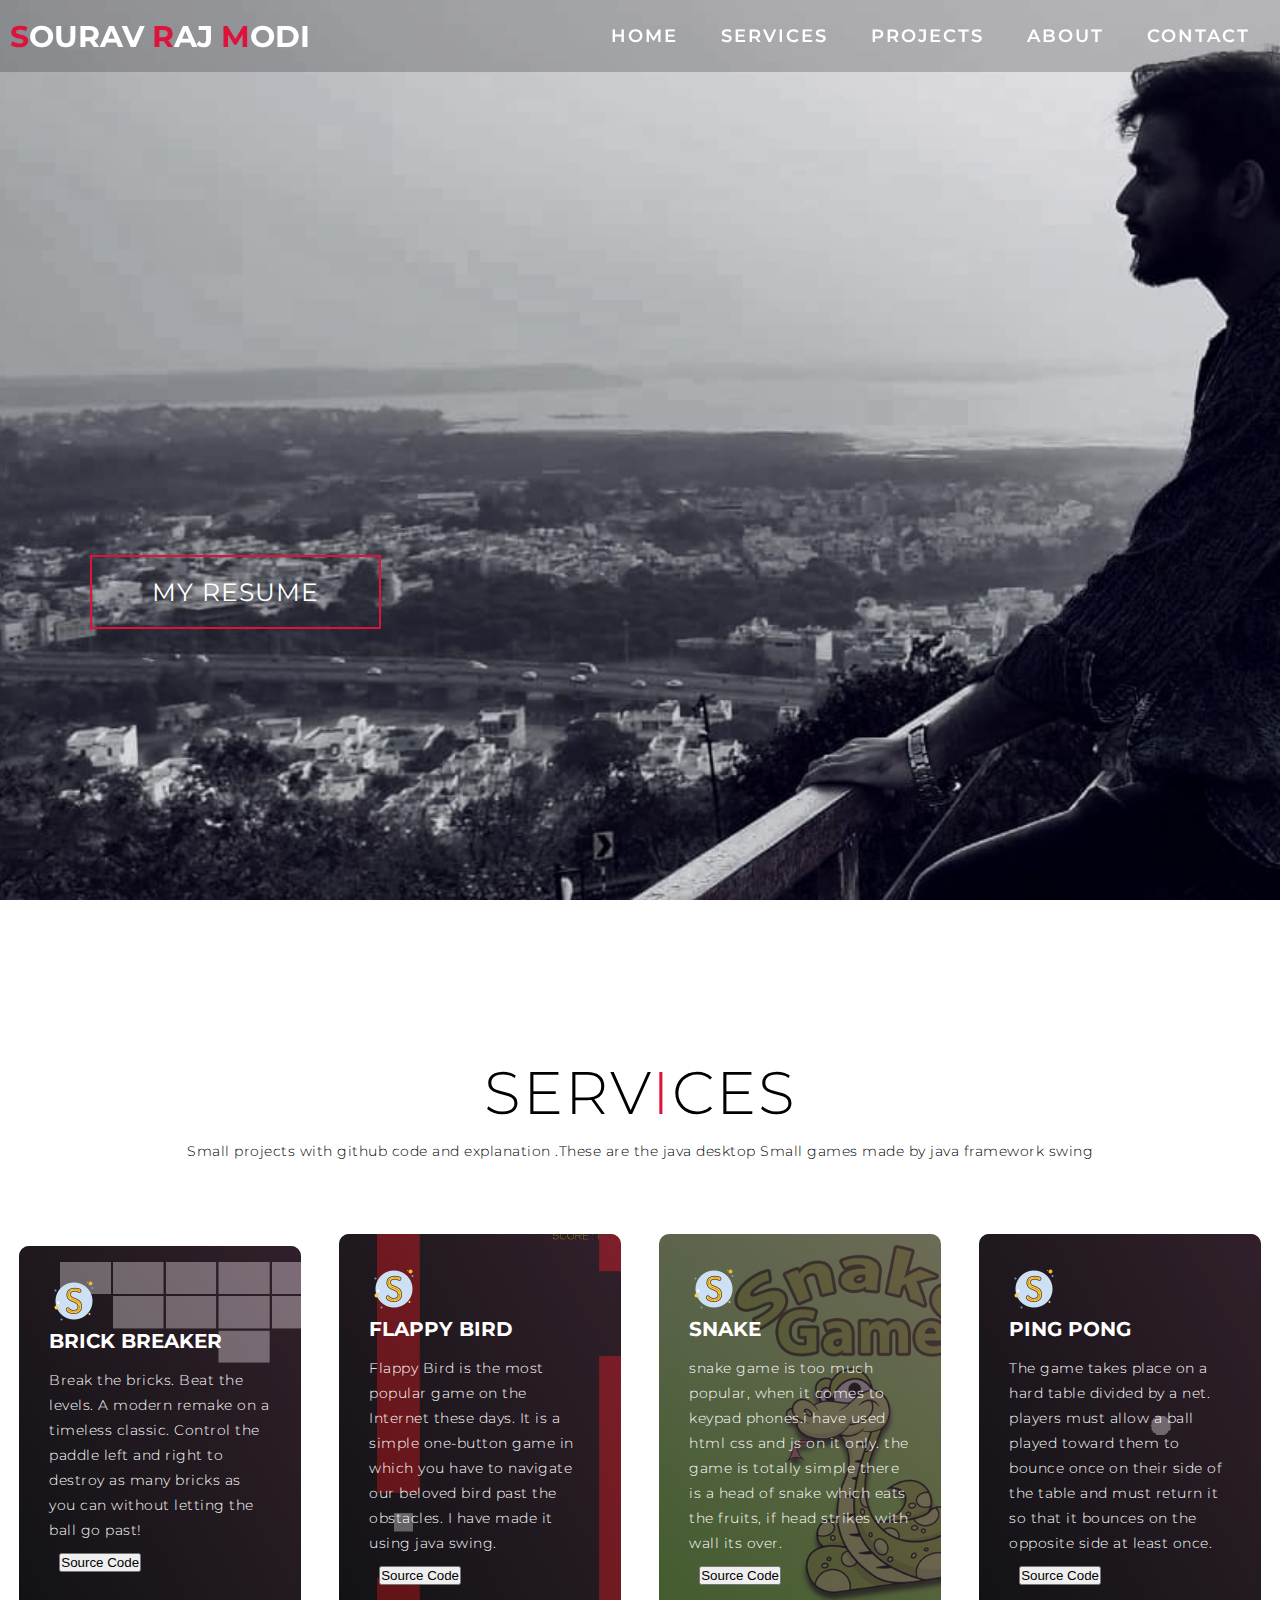
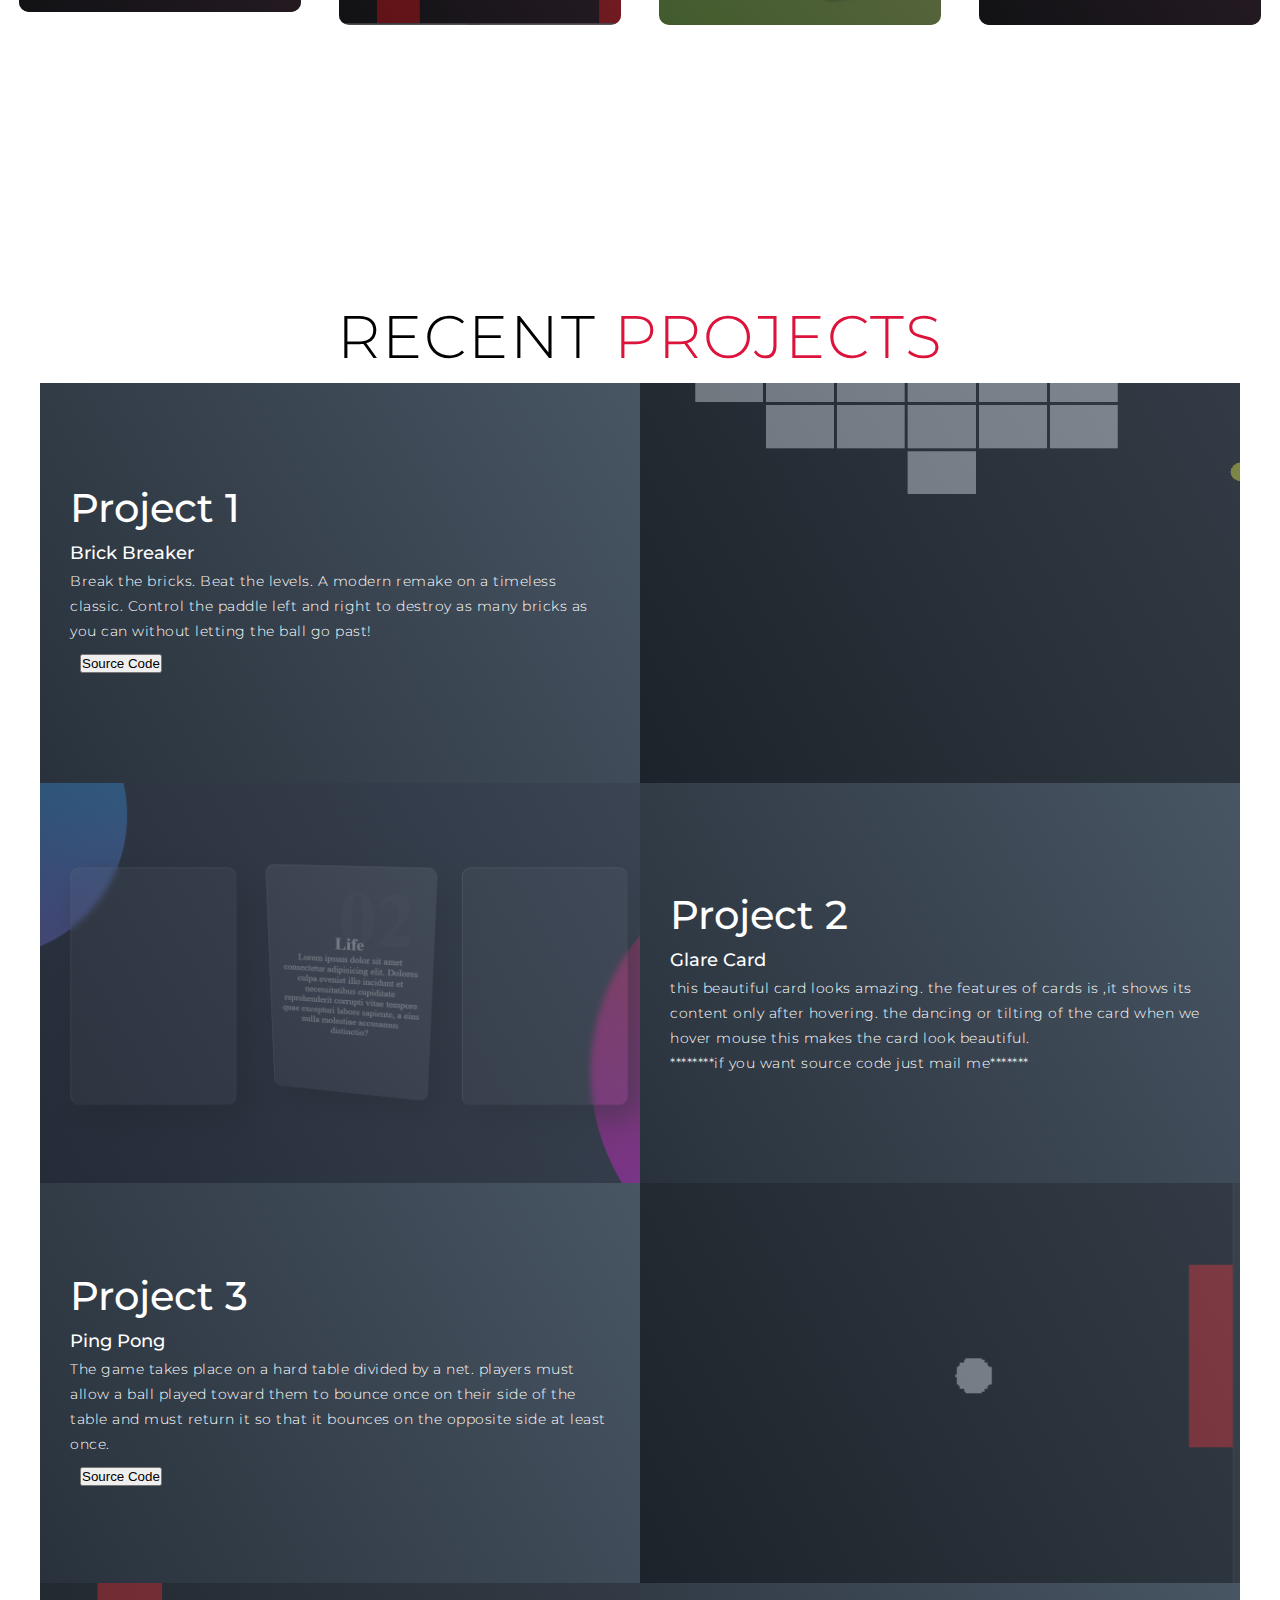
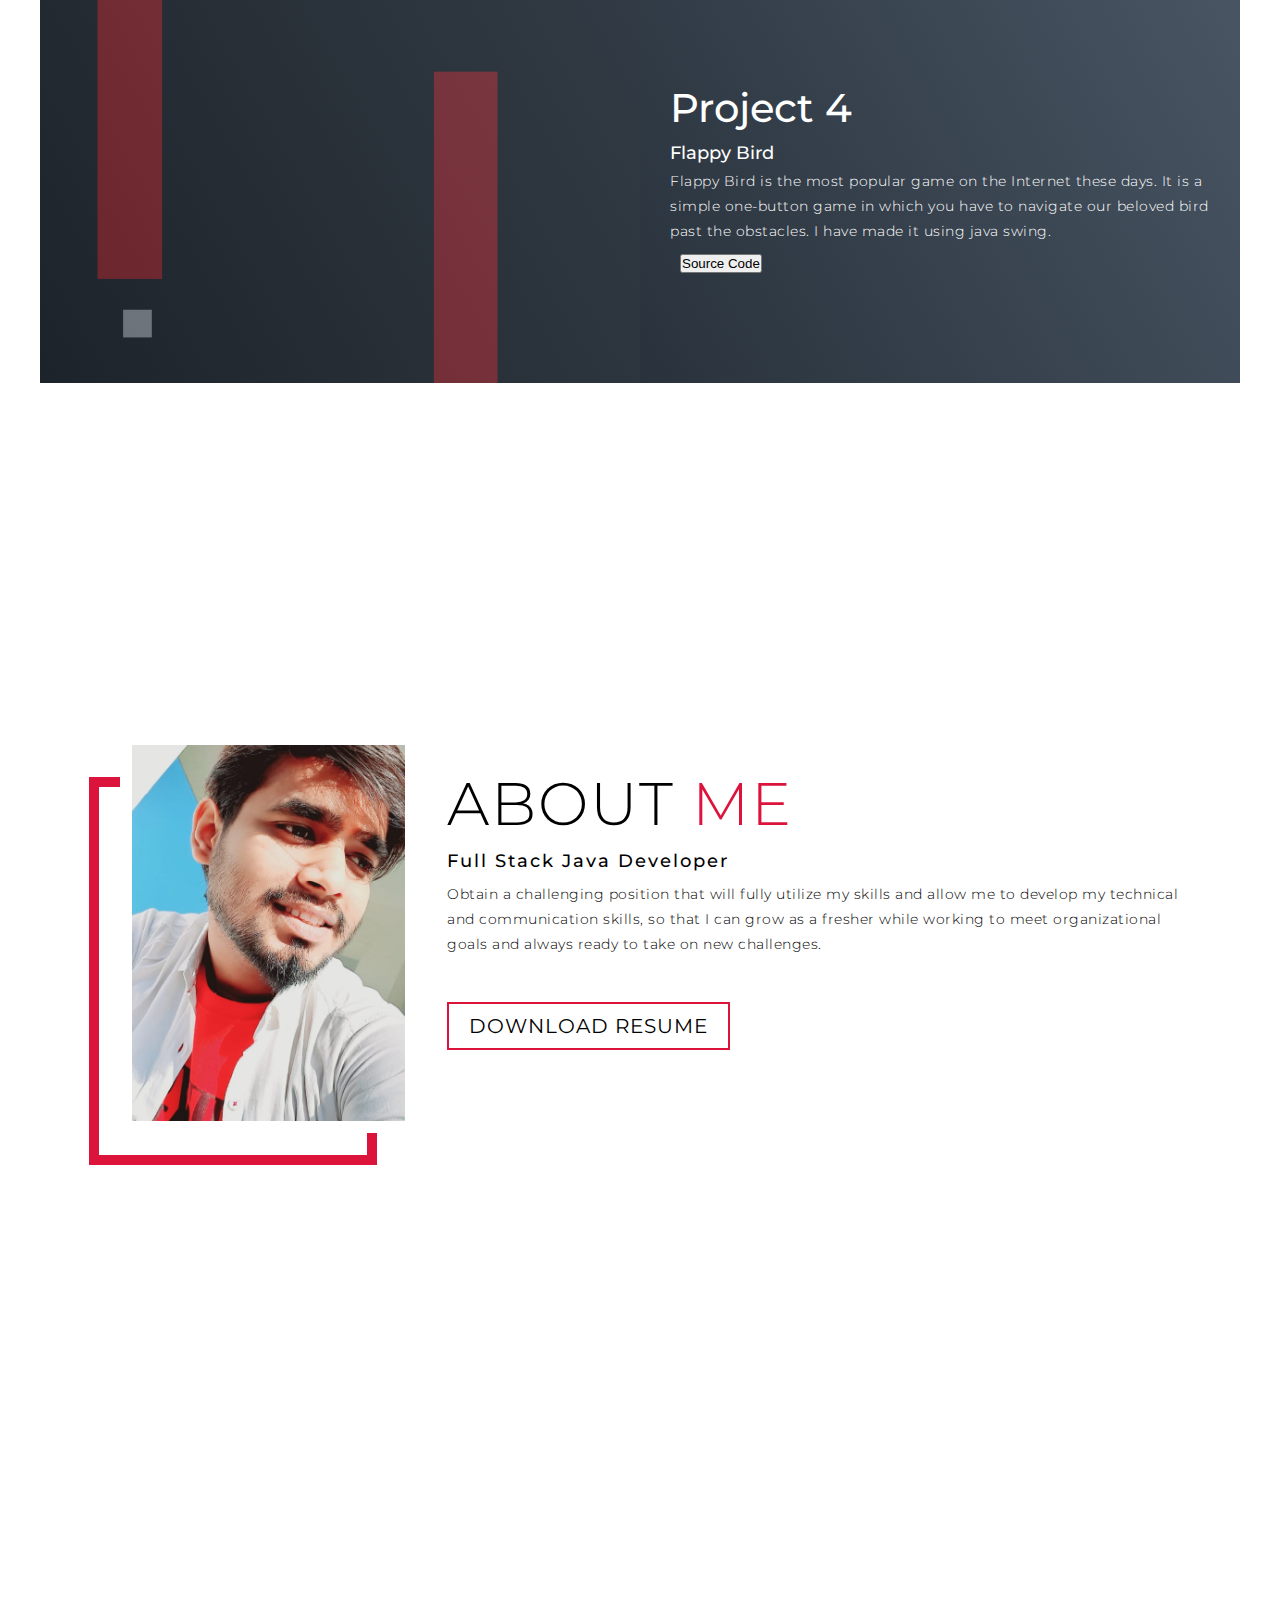
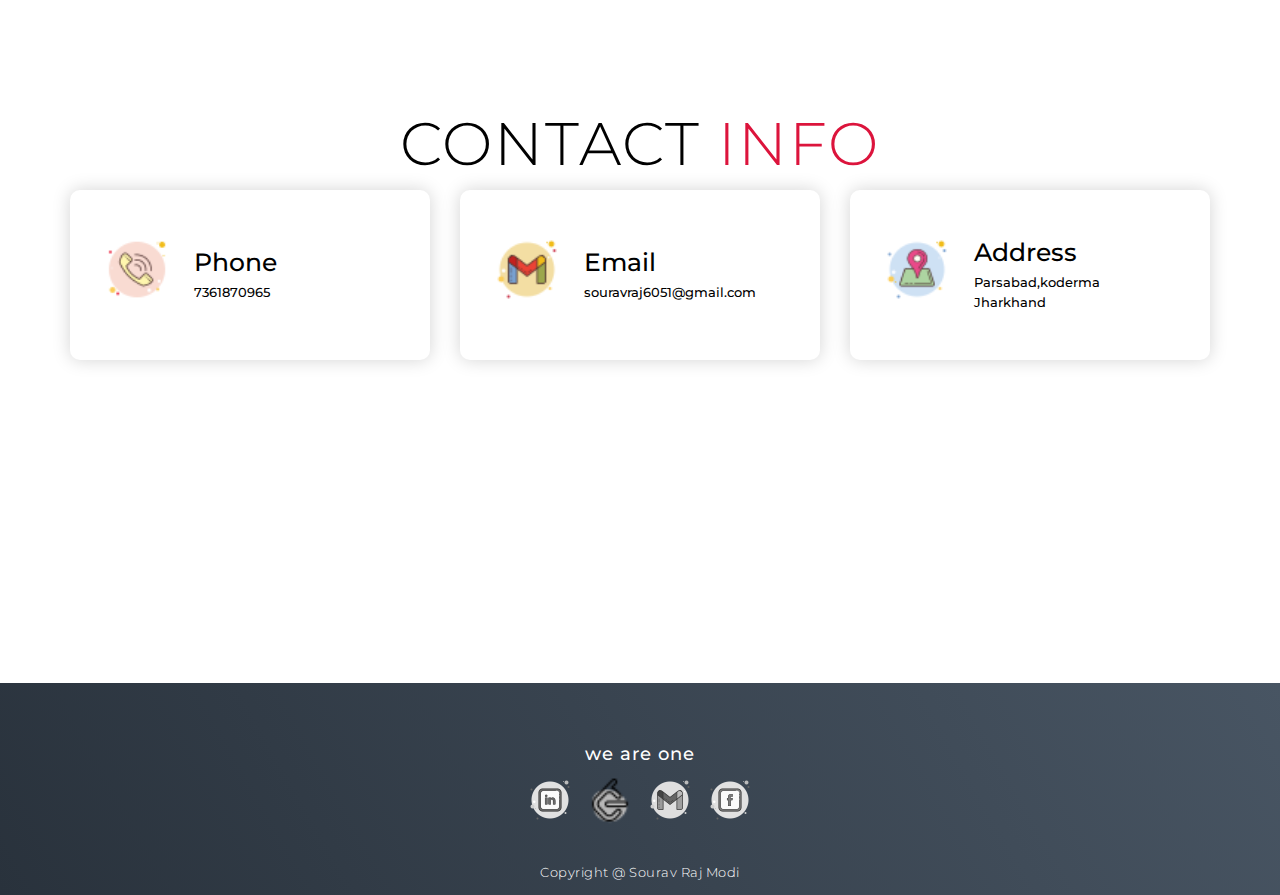
<file: index.html>
<!DOCTYPE html>
<html lang="en">
<head>
    <meta charset="UTF-8">
    <meta http-equiv="X-UA-Compatible" content="IE=edge">
    <meta name="viewport" content="width=device-width, initial-scale=1.0">
    <link rel="stylesheet" href="style.css">
    <title>we are one</title>
</head>
<body>
    <!-- header -->
    <section id="header">
        <div class="header container">
            <div class="nav-bar">
                <div class="brand">
                    <a href="#hero"><h1><span>S</span>ourav <span>R</span>aj <span>M</span>odi</h1></a>
                </div>
                <div class="nav-list">
                    <div class="hamburger"><div class="bar"></div></div>
                    <ul>
                        <li><a href="#hero" data-after="Home">Home</a></li>
                        <li><a href="#services"data-after="Services">Services</a></li>
                        <li><a href="#projects"data-after="Projects">Projects</a></li>
                        <li><a href="#about"data-after="About">About</a></li>
                        <li><a href="#contact"data-after="Contact">Contact</a></li>
                    </ul>
                </div>
            </div>
        </div>
    </section>

    <!-- end header -->

    <!-- hero section -->
    <section id="hero">
        <div class="hero container">
          <div>
            <h1>Hello, <span></span></h1>
            <h1>My name is <span></span></h1>
            <h1>sourav <span></span></h1>
            <!-- <h2>Full Stack Java Developer</h2> -->
            <a href="https://drive.google.com/file/d/1ORgT8nDG00nJb1Q54QKJz0F74yyPsSp0/view?usp=sharing" type="button" class="cta">My Resume</a>
          </div>
        </div>
    </section>
    <!-- end hero section -->

    <!-- Service section -->
    <section id="services">
        <div class="service container">
           <div class="service-top">
               <h1 class="section-title">Serv<span>i</span>ces</h1>
               <p>Small projects with github code and explanation .These are the java desktop Small games made by java framework swing </p>
           </div>
           <div class="service-bottom">
                <div  class="service-item"  style="background-image:url('img/Brick_Breaker.png');">
                <div class="icon"><img src="img/icon1.png"/></div>
                <h2>Brick Breaker</h2>
                <p>Break the bricks. Beat the levels.
                    A modern remake on a timeless classic. Control the paddle left and right to destroy as many bricks as you can without letting the ball go past! </p>
                <a href="https://github.com/sourav1901/brickBracker"><button style="margin:10px; ">Source Code</button></a>
               </div>
               <div class="service-item" style="background-image:url('img/Flappy_Bird.png');">
                <div class="icon"><img src="img/icon1.png"/></div>
                <h2>Flappy Bird</h2>
                <p>Flappy Bird is the most popular game on the Internet these days. It is a simple one-button game in which you have to navigate our beloved bird past the obstacles. I have made it using java swing.</p>
                <a href="https://github.com/sourav1901/Flappy-Bird"><button style="margin:10px; ">Source Code</button></a>
               </div>
               <div class="service-item"style="background-image:url('img/snakeg.jpg');">
                <div class="icon"><img src="img/icon1.png"/></div>
                <h2>Snake</h2>
                <p>snake game is too much popular, when it comes to keypad phones.i have used html css and js on it only. the game is totally simple there is a head of snake which eats the fruits, if head strikes with wall its over.</p>
                <a href="https://github.com/sourav1901/snake"><button style="margin:10px; ">Source Code</button></a>
               </div>
               <div class="service-item" style="background-image:url('img/Ping_Pong.png');">
                <div class="icon"><img src="img/icon1.png"/></div>
                <h2>Ping Pong</h2>
                <p>The game takes place on a hard table divided by a net. players must allow a ball played toward them to bounce once on their side of the table and must return it so that it bounces on the opposite side at least once.</p>
                <a href="https://github.com/sourav1901/Ping-Pong-Game"><button style="margin:10px; ">Source Code</button></a>
               </div>
           </div>
        </div>
    </section>
    <!-- end Service section -->
    

    <!-- project section -->
    <section id="projects">
        <div class="projects container">
            <div class="projects-header">
                <h1 class="section-title">Recent <span>Projects</span></h1>
            </div>
            <div class="all-projects">
               
                <div class="project-item">
                    <div class="project-info">
                        <h1>Project 1</h1>
                        <h2>Brick Breaker</h2>
                        <p>Break the bricks. Beat the levels.
                            A modern remake on a timeless classic. Control the paddle left and right to destroy as many bricks as you can without letting the ball go past! </p>
                            <a href="https://github.com/sourav1901/brickBracker"><button style="margin:10px; ">Source Code</button></a>
                        </div>
                    <div class="project-img">
                        <img src="./img/Brick_Breaker.png" alt="img">
                    </div>
                </div>
                <div class="project-item">
                    <div class="project-info">
                        <h1>Project 2</h1>
                        <h2>Glare Card</h2>
                        <p>this beautiful card looks amazing. the features of cards is ,it shows its content only after hovering. the dancing or tilting of the card when we hover mouse this makes the card look beautiful.
                            <br>  ********if you want source code just mail me*******</p>
                    </div>
                    <div class="project-img">
                        <img src="./img/glareCard.png" alt="img">
                    </div>
                </div>
                <div class="project-item">
                    <div class="project-info">
                        <h1>Project 3</h1>
                        <h2>Ping Pong</h2>
                        <p>The game takes place on a hard table divided by a net. players must allow a ball played toward them to bounce once on their side of the table and must return it so that it bounces on the opposite side at least once.</p>
                        <a href="https://github.com/sourav1901/Ping-Pong-Game"><button style="margin:10px; ">Source Code</button></a>
                    </div>
                    <div class="project-img">
                        <img src="./img/Ping_Pong.png" alt="img">
                    </div>
                </div>
                <div class="project-item">
                    <div class="project-info">
                        <h1>Project 4</h1>
                        <h2>Flappy Bird</h2>
                        <p>Flappy Bird is the most popular game on the Internet these days. It is a simple one-button game in which you have to navigate our beloved bird past the obstacles. I have made it using java swing.</p>
                        <a href="https://github.com/sourav1901/Flappy-Bird"><button style="margin:10px; ">Source Code</button></a>
                    </div>
                    <div class="project-img">
                        <img src="./img/Flappy_Bird.png" alt="img">
                    </div>
                </div>
            </div>
        </div>
    </section>
    <!-- end project section -->

    <!-- About section -->
    <section id="about">
        <div class="about container">
            <div class="col-left">
                <div class="about-img">
                    <img src="./img/sp.jpeg" alt="img">
                </div>
            </div>
            <div class="col-right">
                <h1 class="section-title">About <span>me</span></h1>
                <h2>Full Stack Java Developer</h2>
                <p>Obtain a challenging position
that will fully utilize my skills and
allow me to develop my technical
and communication skills, so that
I can grow as a fresher while
working to meet organizational
goals and always ready to take
on new challenges.</p>
                <a href="https://drive.google.com/file/d/1ORgT8nDG00nJb1Q54QKJz0F74yyPsSp0/view?usp=sharing" class="cta">Download Resume</a>
            </div>
        </div>
    </section>

    <!-- end About section -->
    <!-- contact section -->
    <section id="contact">
        <div class="contact container">
          <div><h1 class="section-title">Contact <span>Info</span></h1></div>
            <div class="contact-items">
            <div class="contact-item">
                <div class="icon"><img src="./img/call.png" ></div>
                <div class="contact-info">
                    <h1>Phone</h1>
                    <h2>7361870965</h2>
                </div>
            </div>
            <div class="contact-item">
                <div class="icon"><img src="./img/mail.png" ></div>
                <div class="contact-info">
                    <h1>Email</h1>
                    <h2>souravraj6051@gmail.com</h2>
                    <h2></h2>
                </div>
            </div>
            <div class="contact-item">
                <div class="icon"><img src="./img/address.png" ></div>
                <div class="contact-info">
                    <h1>Address</h1>
                    <h2>Parsabad,koderma</h2>
                    <h2>Jharkhand</h2>
                </div>
            </div>
          </div>
        </div>
    </section>

    <!-- end contact section -->
    <!--  Footer section -->
    <section id="footer">
        <div class="footer container">
            <h2>we are one</h2>
            <div class="social-icon">
                <div class="social-item">
                    <a href="https://www.linkedin.com/in/sourav-raj-modi-74495b1b0/"><img src="./img/ln.png" ></a>
                </div>
                <div class="social-item">
                    <a href="https://leetcode.com/souravraj6051/"><img src="./img/leetcode.png" ></a>
                </div>
                <div class="social-item">
                    <a href="souravraj6051@gmail.com"><img src="./img/mail.png" ></a>
                </div>
                <div class="social-item">
                    <a href="https://www.facebook.com/profile.php?id=100012314711296"><img src="./img/fb.png" ></a>
                </div>
            </div>
            <p>Copyright @ Sourav Raj Modi</p>
        </div>
    </section>
    <!-- end Footer section -->

    


  <script src="app.js"></script>

</body>
</html>
</file>
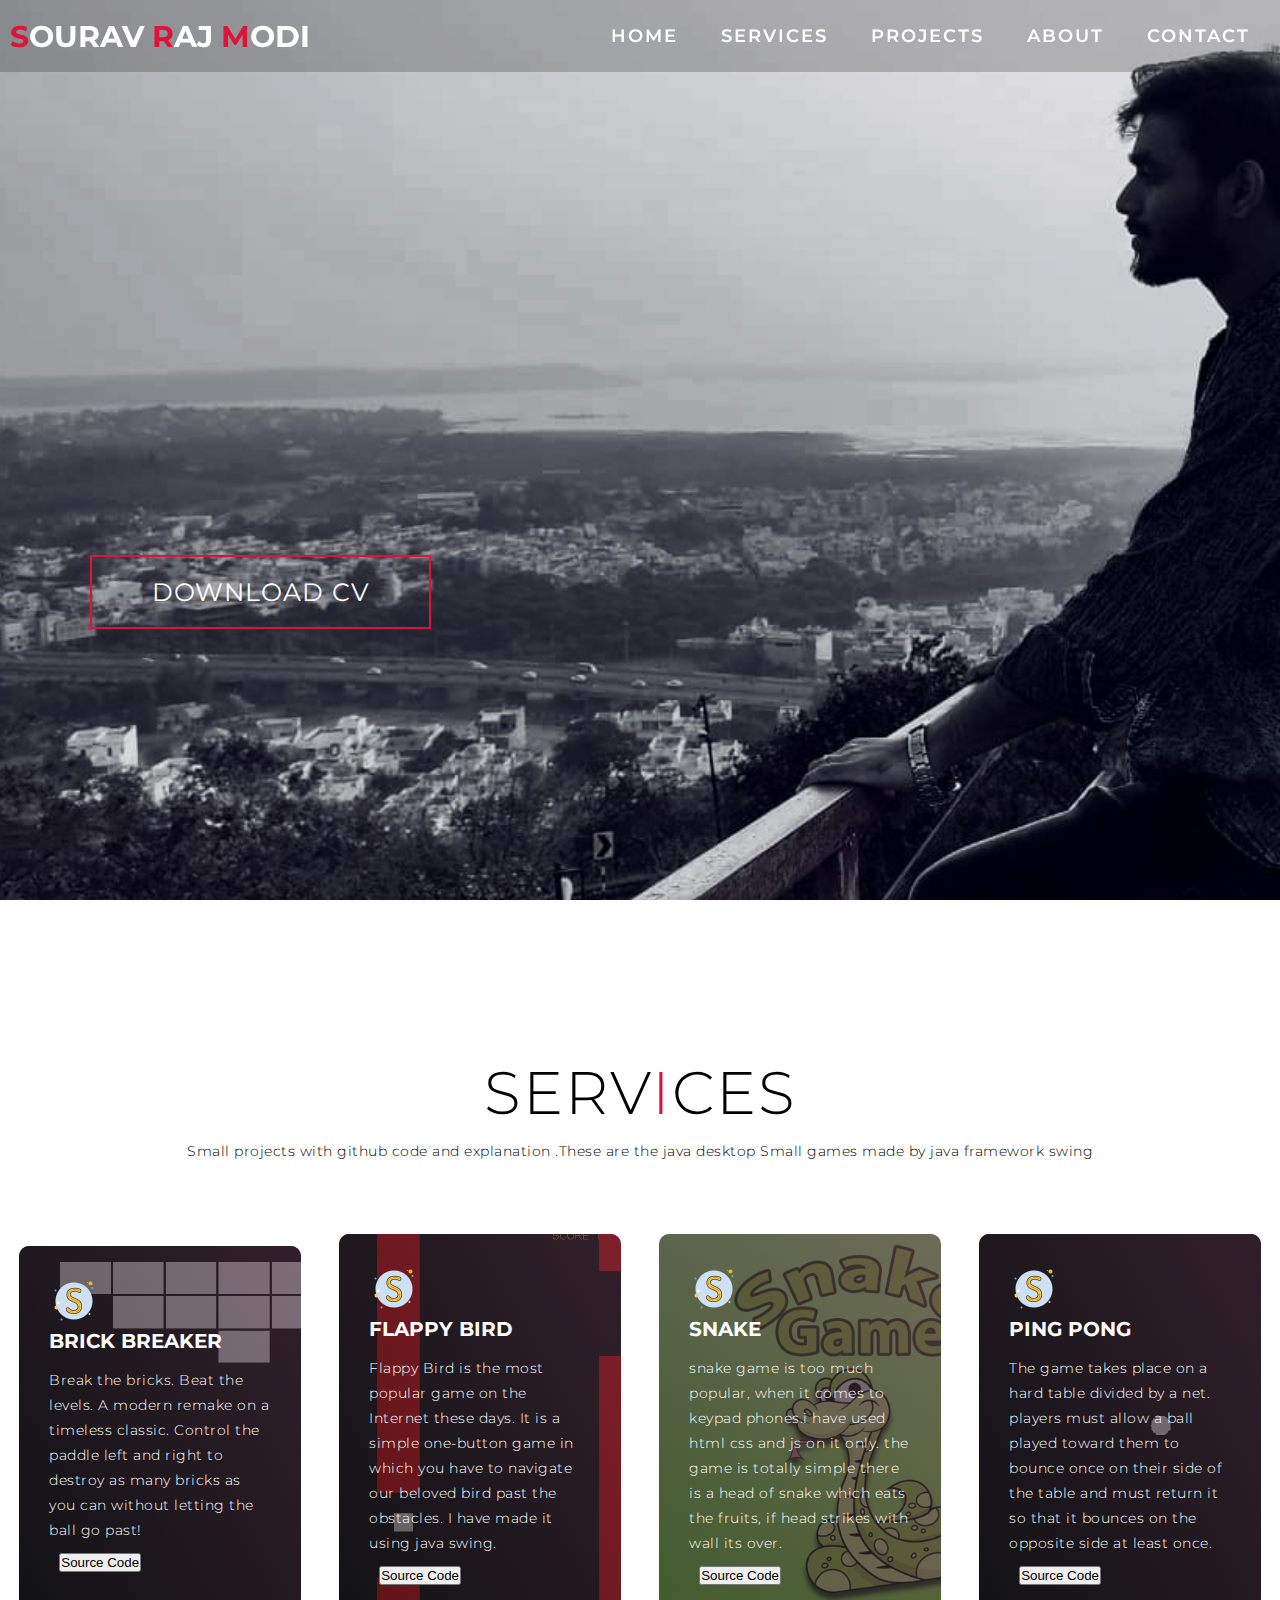
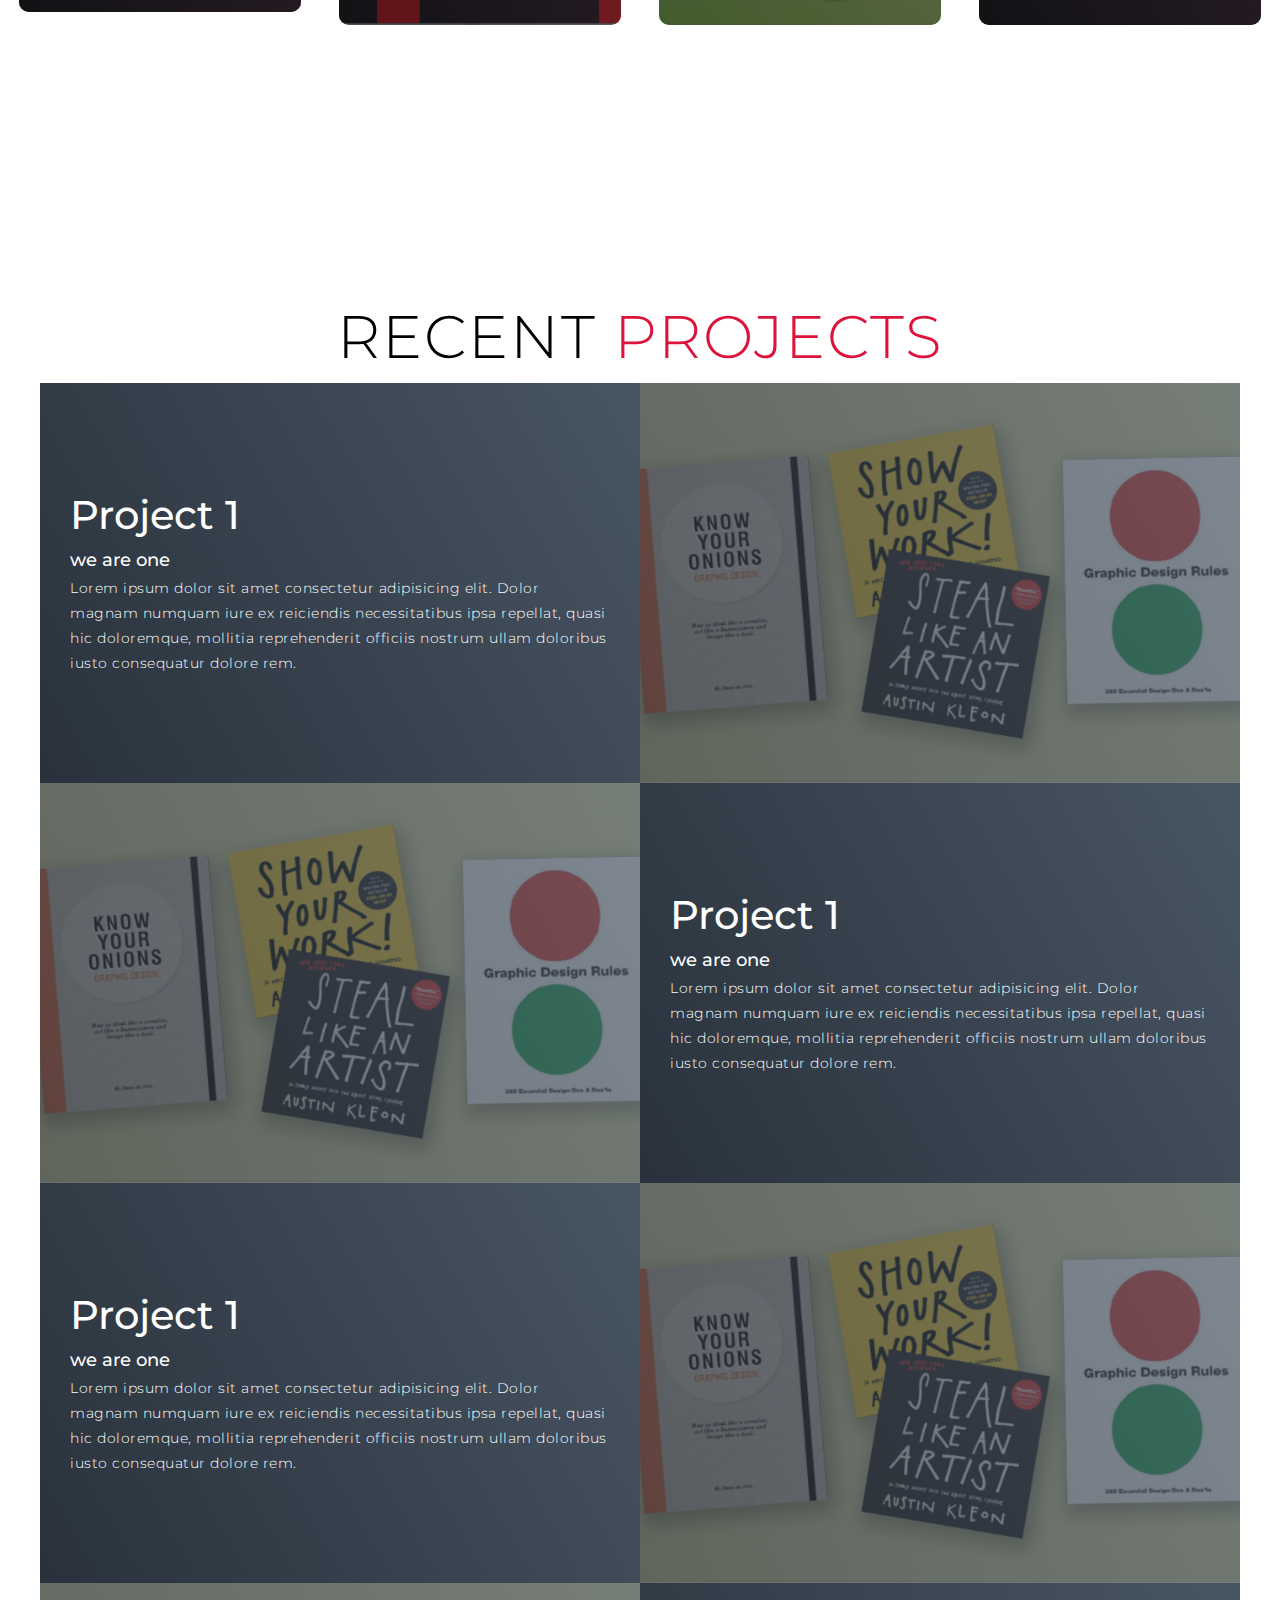
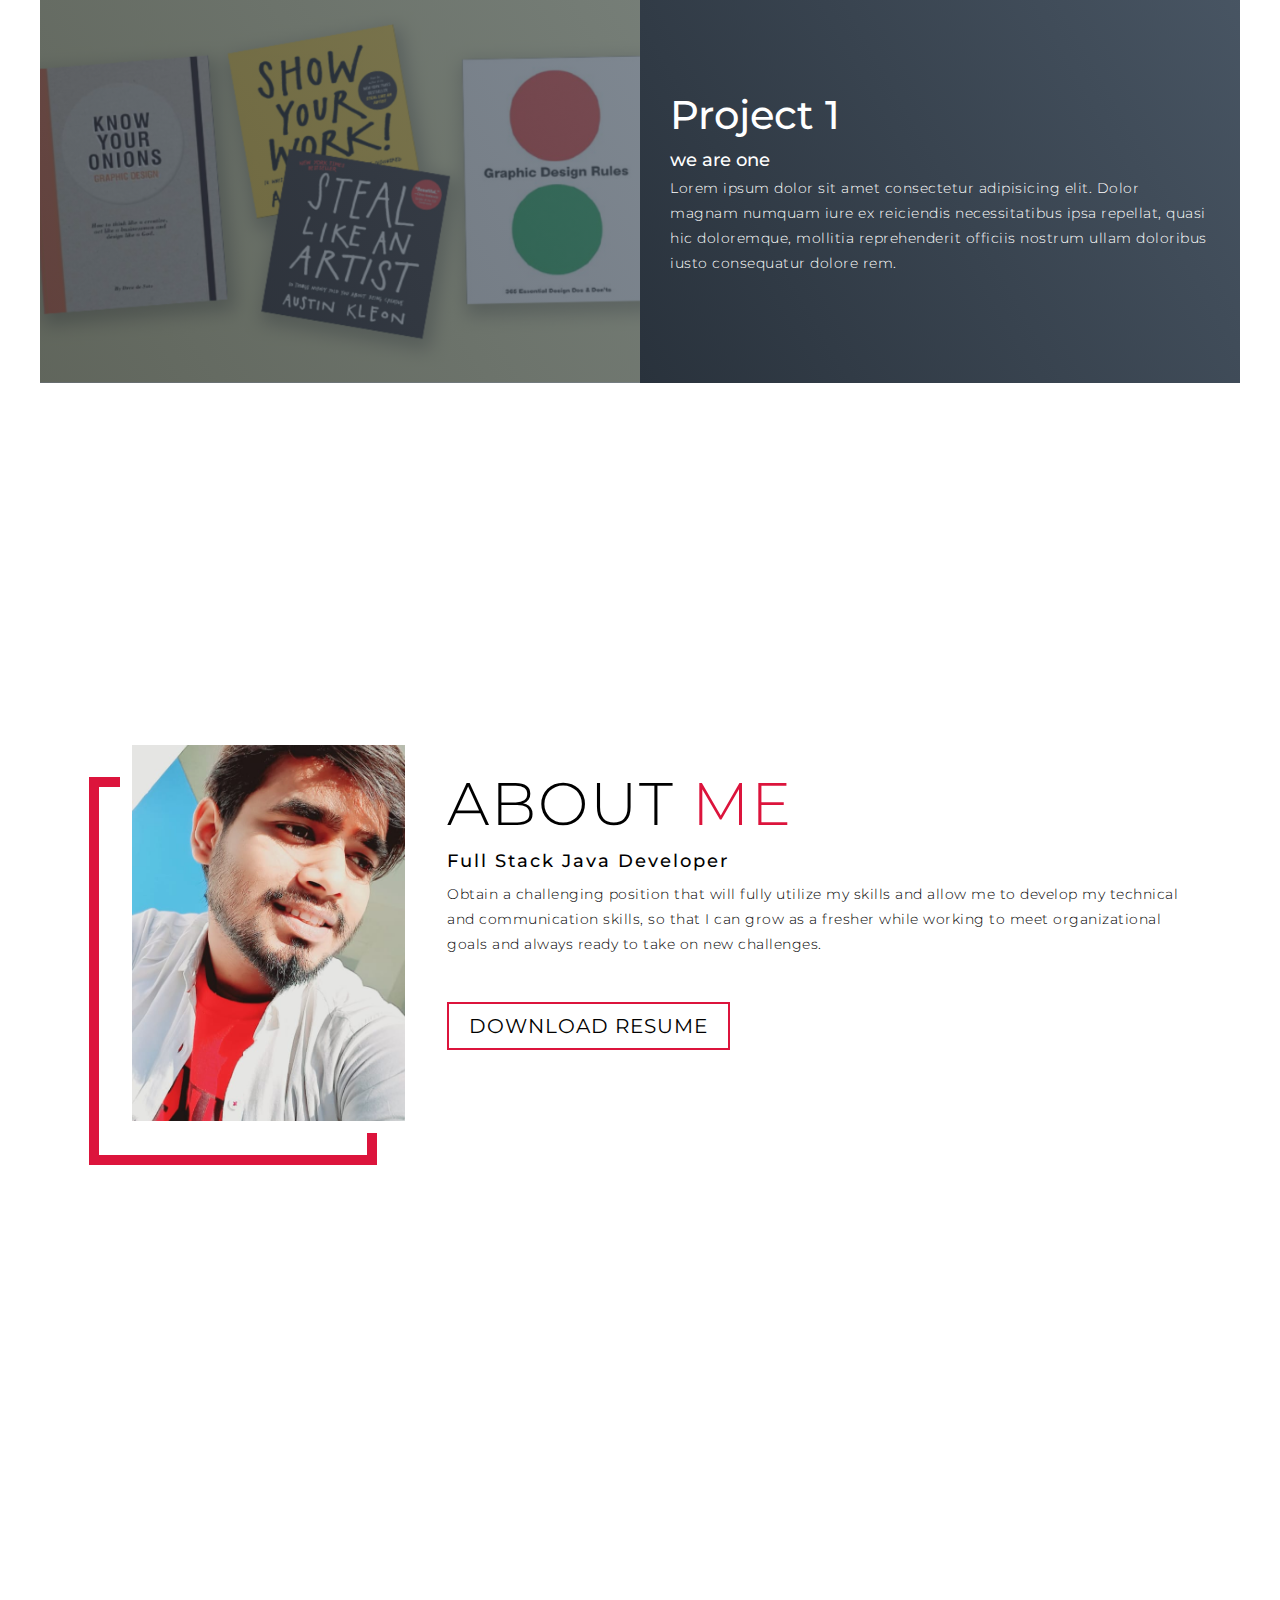
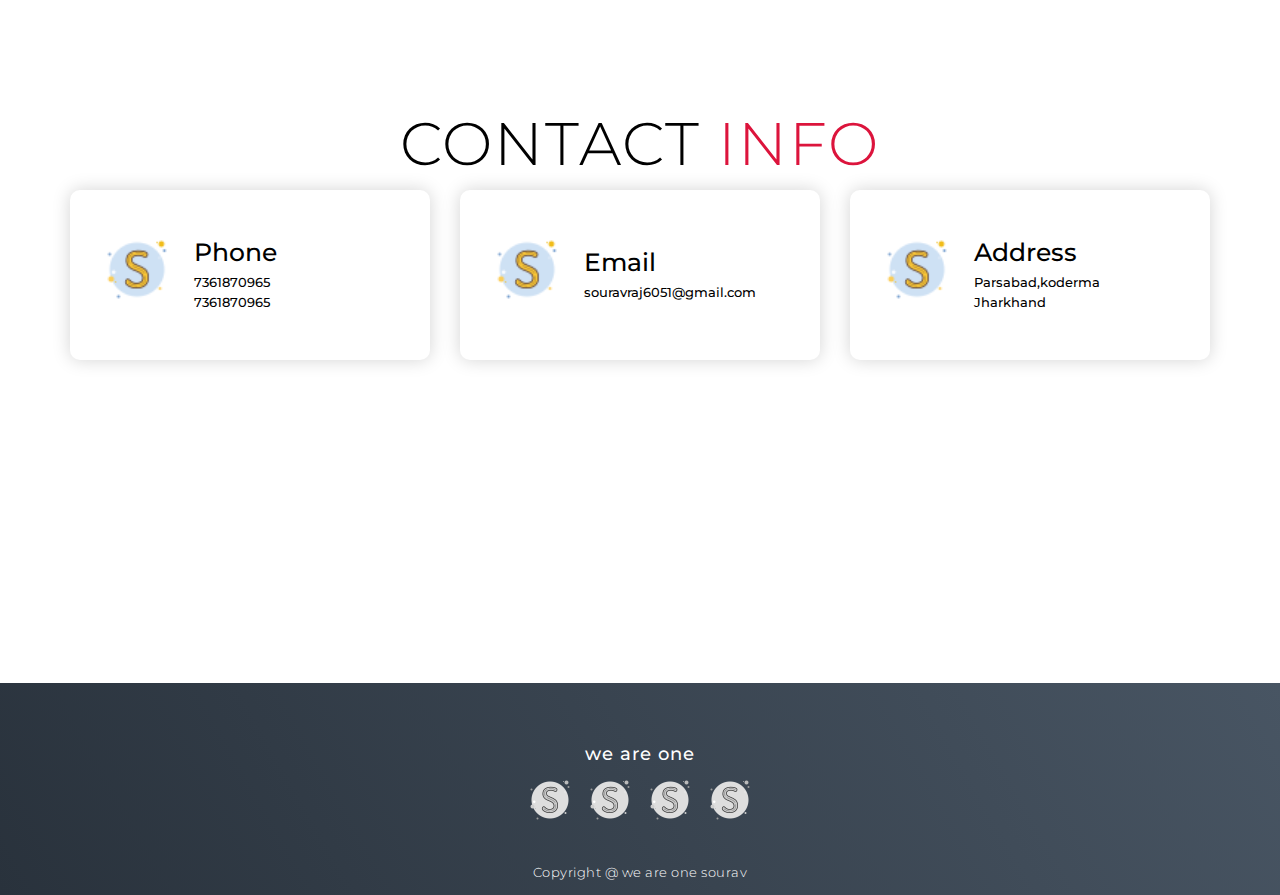
<file: main.html>
<!DOCTYPE html>
<html lang="en">
<head>
    <meta charset="UTF-8">
    <meta http-equiv="X-UA-Compatible" content="IE=edge">
    <meta name="viewport" content="width=device-width, initial-scale=1.0">
    <link rel="stylesheet" href="style.css">
    <title>we are one</title>
</head>
<body>
    <!-- header -->
    <section id="header">
        <div class="header container">
            <div class="nav-bar">
                <div class="brand">
                    <a href="#hero"><h1><span>S</span>ourav <span>R</span>aj <span>M</span>odi</h1></a>
                </div>
                <div class="nav-list">
                    <div class="hamburger"><div class="bar"></div></div>
                    <ul>
                        <li><a href="#hero" data-after="Home">Home</a></li>
                        <li><a href="#services"data-after="Services">Services</a></li>
                        <li><a href="#projects"data-after="Projects">Projects</a></li>
                        <li><a href="#about"data-after="About">About</a></li>
                        <li><a href="#contact"data-after="Contact">Contact</a></li>
                    </ul>
                </div>
            </div>
        </div>
    </section>

    <!-- end header -->

    <!-- hero section -->
    <section id="hero">
        <div class="hero container">
          <div>
            <h1>Hello, <span></span></h1>
            <h1>My name is <span></span></h1>
            <h1>sourav <span></span></h1>
            <!-- <h2>Full Stack Java Developer</h2> -->
            <a href="#" type="button" class="cta">Download cv</a>
          </div>
        </div>
    </section>
    <!-- end hero section -->

    <!-- Service section -->
    <section id="services">
        <div class="service container">
           <div class="service-top">
               <h1 class="section-title">Serv<span>i</span>ces</h1>
               <p>Small projects with github code and explanation .These are the java desktop Small games made by java framework swing </p>
           </div>
           <div class="service-bottom">
                <div  class="service-item"  style="background-image:url('img/Brick_Breaker.png');">
                <div class="icon"><img src="img/icon1.png"/></div>
                <h2>Brick Breaker</h2>
                <p>Break the bricks. Beat the levels.
                    A modern remake on a timeless classic. Control the paddle left and right to destroy as many bricks as you can without letting the ball go past! </p>
                <a href="https://github.com/sourav1901/brickBracker"><button style="margin:10px; ">Source Code</button></a>
               </div>
               <div class="service-item" style="background-image:url('img/Flappy_Bird.png');">
                <div class="icon"><img src="img/icon1.png"/></div>
                <h2>Flappy Bird</h2>
                <p>Flappy Bird is the most popular game on the Internet these days. It is a simple one-button game in which you have to navigate our beloved bird past the obstacles. I have made it using java swing.</p>
                <a href="https://github.com/sourav1901/Flappy-Bird"><button style="margin:10px; ">Source Code</button></a>
               </div>
               <div class="service-item"style="background-image:url('img/snakeg.jpg');">
                <div class="icon"><img src="img/icon1.png"/></div>
                <h2>Snake</h2>
                <p>snake game is too much popular, when it comes to keypad phones.i have used html css and js on it only. the game is totally simple there is a head of snake which eats the fruits, if head strikes with wall its over.</p>
                <a href="https://github.com/sourav1901/snake"><button style="margin:10px; ">Source Code</button></a>
               </div>
               <div class="service-item" style="background-image:url('img/Ping_Pong.png');">
                <div class="icon"><img src="img/icon1.png"/></div>
                <h2>Ping Pong</h2>
                <p>The game takes place on a hard table divided by a net. players must allow a ball played toward them to bounce once on their side of the table and must return it so that it bounces on the opposite side at least once.</p>
                <a href="https://github.com/sourav1901/Ping-Pong-Game"><button style="margin:10px; ">Source Code</button></a>
               </div>
           </div>
        </div>
    </section>
    <!-- end Service section -->
    

    <!-- project section -->
    <section id="projects">
        <div class="projects container">
            <div class="projects-header">
                <h1 class="section-title">Recent <span>Projects</span></h1>
            </div>
            <div class="all-projects">
               
                <div class="project-item">
                    <div class="project-info">
                        <h1>Project 1</h1>
                        <h2>we are one</h2>
                        <p>Lorem ipsum dolor sit amet consectetur adipisicing elit. Dolor magnam numquam iure ex reiciendis necessitatibus ipsa repellat, quasi hic doloremque, mollitia reprehenderit officiis nostrum ullam doloribus iusto consequatur dolore rem.</p>
                    </div>
                    <div class="project-img">
                        <img src="./img/imagecard.png" alt="img">
                    </div>
                </div>
                <div class="project-item">
                    <div class="project-info">
                        <h1>Project 1</h1>
                        <h2>we are one</h2>
                        <p>Lorem ipsum dolor sit amet consectetur adipisicing elit. Dolor magnam numquam iure ex reiciendis necessitatibus ipsa repellat, quasi hic doloremque, mollitia reprehenderit officiis nostrum ullam doloribus iusto consequatur dolore rem.</p>
                    </div>
                    <div class="project-img">
                        <img src="./img/imagecard.png" alt="img">
                    </div>
                </div>
                <div class="project-item">
                    <div class="project-info">
                        <h1>Project 1</h1>
                        <h2>we are one</h2>
                        <p>Lorem ipsum dolor sit amet consectetur adipisicing elit. Dolor magnam numquam iure ex reiciendis necessitatibus ipsa repellat, quasi hic doloremque, mollitia reprehenderit officiis nostrum ullam doloribus iusto consequatur dolore rem.</p>
                    </div>
                    <div class="project-img">
                        <img src="./img/imagecard.png" alt="img">
                    </div>
                </div>
                <div class="project-item">
                    <div class="project-info">
                        <h1>Project 1</h1>
                        <h2>we are one</h2>
                        <p>Lorem ipsum dolor sit amet consectetur adipisicing elit. Dolor magnam numquam iure ex reiciendis necessitatibus ipsa repellat, quasi hic doloremque, mollitia reprehenderit officiis nostrum ullam doloribus iusto consequatur dolore rem.</p>
                    </div>
                    <div class="project-img">
                        <img src="./img/imagecard.png" alt="img">
                    </div>
                </div>
            </div>
        </div>
    </section>
    <!-- end project section -->

    <!-- About section -->
    <section id="about">
        <div class="about container">
            <div class="col-left">
                <div class="about-img">
                    <img src="./img/sp.jpeg" alt="img">
                </div>
            </div>
            <div class="col-right">
                <h1 class="section-title">About <span>me</span></h1>
                <h2>Full Stack Java Developer</h2>
                <p>Obtain a challenging position
that will fully utilize my skills and
allow me to develop my technical
and communication skills, so that
I can grow as a fresher while
working to meet organizational
goals and always ready to take
on new challenges.</p>
                <a href="#" class="cta">Download Resume</a>
            </div>
        </div>
    </section>

    <!-- end About section -->
    <!-- contact section -->
    <section id="contact">
        <div class="contact container">
          <div><h1 class="section-title">Contact <span>Info</span></h1></div>
            <div class="contact-items">
            <div class="contact-item">
                <div class="icon"><img src="./img/icon1.png" ></div>
                <div class="contact-info">
                    <h1>Phone</h1>
                    <h2>7361870965</h2>
                    <h2>7361870965</h2>
                </div>
            </div>
            <div class="contact-item">
                <div class="icon"><img src="./img/icon1.png" ></div>
                <div class="contact-info">
                    <h1>Email</h1>
                    <h2>souravraj6051@gmail.com</h2>
                    <h2></h2>
                </div>
            </div>
            <div class="contact-item">
                <div class="icon"><img src="./img/icon1.png" ></div>
                <div class="contact-info">
                    <h1>Address</h1>
                    <h2>Parsabad,koderma</h2>
                    <h2>Jharkhand</h2>
                </div>
            </div>
          </div>
        </div>
    </section>

    <!-- end contact section -->
    <!--  Footer section -->
    <section id="footer">
        <div class="footer container">
            <h2>we are one</h2>
            <div class="social-icon">
                <div class="social-item">
                    <a href="#"><img src="./img/icon1.png" ></a>
                </div>
                <div class="social-item">
                    <a href="#"><img src="./img/icon1.png" ></a>
                </div>
                <div class="social-item">
                    <a href="#"><img src="./img/icon1.png" ></a>
                </div>
                <div class="social-item">
                    <a href="#"><img src="./img/icon1.png" ></a>
                </div>
            </div>
            <p>Copyright @ we are one sourav</p>
        </div>
    </section>
    <!-- end Footer section -->

    


  <script src="app.js"></script>

</body>
</html>
</file>
<file: style.css>
@import url('https://fonts.googleapis.com/css2?family=Montserrat:wght@300;400;700&display=swap');

*{
    padding: 0;
    margin: 0;
    box-sizing: border-box;
}
html{
    font-size: 10px;
    font-family:'Montserrat',sans-serif;
    scroll-behavior: smooth;
}
a{
    text-decoration: none;
}
.container{
    min-height: 100vh;
    width: 100%;
    display: flex;
    align-items: center;
    justify-content: center;
}
img{
    height:100%;
    width: 100%;
    object-fit: cover;
}
p{
    font-size: 1.4rem;
    margin-top: 5px;
    line-height: 2.5rem ;
    font-weight: 300;
    letter-spacing: .05rem;
}
.section-title{
    font-size: 4rem;
    font-weight: 300;
    color: black;
    margin-bottom: 10px;
    text-transform: uppercase;
    letter-spacing: .2rem;
    text-align: center;
}
.section-title span{
    color: crimson;
}
.cta{
    display: inline-block;
    padding: 8px 25px;
    color: white;
    background-color: transparent;
    border: 2px solid crimson;
    font-size: 2rem;
    text-transform: uppercase;
    letter-spacing: .1rem;
    margin-top: 25px;
    transition: .3s ease;
    transition-property: background-color,color;
}
.cta:hover {
    color: white;
    background-color: crimson;

}
.brand h1{
    font-size: 3rem;
    text-transform: uppercase;
    color: white;
}
.brand h1 span{
    color: crimson;
}

/* Header section */
#header{
    position: fixed;
    z-index: 1000;
    left: 0;
    top: 0;
    width: 100vw;
    height: auto;
}
#header .header{
    min-height: 8vh;
    background-color: rgba(31, 30, 30, 0.24);
    transition: .3s ease background-color;
}
#header .nav-bar{
    display: flex;
    align-items: center;
    justify-content: space-between;
    width: 100%;
    height: 100%;
    max-width: 1300px;
    padding: 0 10px;
}
#header .nav-list ul{
    list-style: none;
    position: absolute;
    background-color: rgb(31, 30, 30);
    width: 100vw;
    height: 100vh;
    left: 100%;
    top: 0;
    display: flex;
    flex-direction: column;
    justify-content: center;
    align-items: center;
    z-index: 1;
    overflow-x: hidden;
    transition: .5s ease left;
}
#header .nav-list ul.active{
    left: 0%;
}
#header .nav-list ul a{
    font-size: 2.5rem;
    font-weight: 500;
    letter-spacing: .2rem;
    text-decoration: none;
    color: white;  
    text-transform: uppercase;
    padding: 20px;  
    display: block;
}
#header .nav-list ul a::after{
    content: attr(data-after);
    position: absolute;
    top: 50%;
    left: 50%;
    transform: translate(-50%,-50%) scale(0);
    color: rgba(240,248, 255, 0.021);
    font-size: 13rem;
    letter-spacing: 50px;
    z-index: -1;
    transform: .3s ease letter-spacing;
}
#header .nav-list ul li:hover a::after{
    transform: translate(-50%,-50%) scale(1);
    letter-spacing: initial;
    
}
#header .nav-list ul li:hover a{
    color: crimson;
}
#header .hamburger{
    height: 50px;
    width: 50px;
    display: inline-block;
    border: 3px solid white;
    border-radius: 50%;
    position: relative;
    display: flex;
    align-items: center;
    justify-content: center;
    z-index: 100;
    cursor: pointer;
    transform: scale(.8);
    margin-right: 20px;
}
#header .hamburger:after{
    position: absolute;
    content: '';
    height: 100%;
    width: 100%;
    border-radius: 50%;
    border: 3px solid white;
    animation: hamburger_puls 1s ease infinite;
}
#header .hamburger .bar{
    height: 2px;
    width: 30px;
    position: relative;
    background-color: white;
    z-index: -1;
}
#header .hamburger .bar::after,
#header .hamburger .bar::before{
    content: '';
    position: absolute;
    height: 100%;
    width: 100%;
    left: 0;
    background-color: white;
    transition: .3s ease;
    transition-property: top, bottom;

}
#header .hamburger .bar::after{
    top: 8px;
}
#header .hamburger .bar::before{
    bottom: 8px;
}
#header .hamburger.active .bar::after{
    top: 0;
}
#header .hamburger.active .bar::before{
    bottom: 0;
}
/* end Header section */

/* hero section */
#hero{
    background-image: url(./img/souravbg.jpeg);
    background-size: cover;
    background-position: top right;
    position: relative;
    z-index: 1;
}
#hero::after{
    position: absolute;
    left: 0;
    top: 0;
    height: 100%;
    width: 100%;
    background-color: black;
    opacity: .7;
    z-index: -1;
}
#hero .hero{
    max-width: 1200px;
    margin:0 auto;
    padding:0 50px;
    justify-content: flex-start;
}
#hero h1{
    display: block;
    width: fit-content;
    font-size: 4rem;
    position: relative;
    color: transparent;
    animation: text_reveal .5s ease forwards;
    animation-delay: 1s;
}
#hero h2{
    display: block;
    width: fit-content;
    font-size: 2rem;
    position: relative;
    color: transparent;
    margin-top: 10px;
    animation: text_reveal 5s ease forwards;
    animation-delay: 2s;
}
#hero h1:nth-child(1){
    animation-delay: 1s ;
}
#hero h1:nth-child(2){
    animation-delay: 2s ;
}
#hero h1:nth-child(3){
    animation: text_reveal_name .5s ease forwards;
    animation-delay: 3s ;
}
#hero h1 span{
    position: absolute;
    top: 0;
    left: 0;
    height: 100%;
    width: 0;
    background-color: crimson;
    animation: text_reveal_box 1s ease;
    animation-delay: .5s;
}
#hero h1:nth-child(1) span{
    animation-delay: .5s;
}
#hero h1:nth-child(2) span{
    animation-delay: 1.5s;
}
#hero h1:nth-child(3) span{
    animation-delay: 2.5s;
}

/* end hero section */



/* services section */
#services .service{
    flex-direction: column;
    text-align: center;
    max-width: 1500px;
    margin: 0 auto;
    padding: 100px 0;
}
#services .service-top{
    max-width: 500px;
    margin: 0 auto;
}

#services .service-bottom{
    display: flex;
    align-items: center;
    justify-content: center;
    flex-wrap: wrap;
    margin-top: 50px;
}
#services .service-item{
    flex-basis: 80% ;
    display: flex;
    align-items: flex-start;
    justify-content: center;
    flex-direction: column;
    padding: 30px;
    border-radius: 10px;
    background-image: url(./img/imagecard.png);
    background-size: cover;
    margin: 10px 5%;
    position: relative;
    z-index: 1;
    overflow: hidden;
}
#services .service-item::after{
    content: '';
    position: absolute;
    left: 0;
    top: 0;
    height: 100%;
    width: 100%;
    background-image: linear-gradient(60deg, #191a1e 0%, #462d3d 100%);
    opacity: .7;
    z-index: -1;
}
#service .service-bottom .icon{
    height: 80px;
    width: 80px;
    margin-bottom: 20px;
}
#services .service-item h2{
    font-size: 2rem;
    color: white;
    margin-bottom: 10px;
    text-transform: uppercase;
}
#services .service-item p{
    color: white;
    text-align: left;
}
/* end services section */

/* projects section */
#projects .projects{
    flex-direction: column;
    max-width: 1200px;
    margin: 0 auto;
    padding: 100px 0;
}
#projects-header h1{
    margin-bottom: 50px;
}
#projects .all-projects{
    display: flex;
    align-items: center;
    justify-content: center;
    flex-direction: column;
}
#projects .project-item{
    display: flex;
    align-items: center;
    justify-content: center;
    flex-direction: column;
    width: 80%;
    margin: 20px auto;
    overflow: hidden;
    border-radius: 10px;
}
#projects .project-info{
    padding: 30px;
    flex-basis: 50%;
    color: white;
    height: 100%;
    display: flex;
    align-items: flex-start;
    justify-content: center;
    flex-direction: column;
    background-image: linear-gradient(60deg,#29323c 0%,#485563) ;
}
#projects .project-info h1{
    font-size: 4rem;
    font-weight: 500;

}
#projects .project-info h2{
    font-size: 1.8rem;
    font-weight: 500;
    margin-top: 10px;

}
#projects .project-img{
    flex-basis: 50%;
    height: 300px;
    overflow: hidden;
    position: relative;
}
#projects .project-img::after{
    content: '';
    position: absolute;
    left: 0;
    top: 0;
    height: 100%;
    width: 100%;
    background-image: linear-gradient(60deg,#29323c 0%,#485563) ;
    opacity: .7;
}
#projects .project-img img{
    transition: .3s ease tramsform;
}
#projects .project-item:hover .project-img img{
    transform: scale(1.1);
}
/* end projects section */

/* about section */
#about .about{
    flex-direction: column-reverse;
    text-align: center;
    max-width: 1200px;
    margin: 0 auto;
    padding: 100px 20px;
}
#about .col-left{
    width: 250px;
    height: 360px;
}
#about .col-right{
    width: 100%;
}
#about .col-right h2{
    font-size: 1.8rem;
    font-weight: 500;
    letter-spacing: .2rem;
    margin-bottom: 10px;
}
#about .col-right p{
    margin-bottom: 20px;
}
#about .col-right .cta{
    color: black;
    margin-bottom: 50px;
    padding: 10px 20px;
    font-size: 2rem;
}
#about .col-left .about-img{
    height: 100%;
    width: 100%;
    position: relative;
    border: 12px solid white;
}
#about .col-left .about-img::after{
    content: '';
    position: absolute;
    left: -33px;
    top: 19px;
    height: 98%;
    width: 98%;
    border: 7px solid crimson;
    z-index: -1;
}
/* end about section */

/* contact section */
#contact .contact{
    flex-direction: column;
    max-width: 1200px;
    margin: 0 auto;
}
#contact .contact-items{
    width: 400px;
}
#contact .contact-item{
    width: 80%;
    padding: 20px;
    text-align: center;
    border-radius: 10px;
    padding: 30px;
    margin: 30px;
    display: flex;
    justify-content: center;
    align-items: center;
    flex-direction: column;
    box-shadow: 0px 0px 18px 0 #0000002c;
    transition: .3s ease box-shadow;
}
#contact .contact-item:hover{
    box-shadow: 0px 0px 5px 0 #0000002c;
    
}
#contact .icon{
    width: 70px;
    margin: 0 auto;
    margin-bottom: 10px;
}
#contact .contact-info h1{
    font-size: 2.5rem;
    font-weight: 500;
    margin-bottom: 5px;
}
#contact .contact-info h2{
    font-size: 1.3rem;
    font-weight: 500;
    line-height: 2rem;
}
/* end contact section */
/* footer */
#footer{
    background-image: linear-gradient(60deg,#29323c 0%,#485563 100%) ;
    
}
#footer .footer{
    min-height: 200px;
    flex-direction: column;
    padding-top: 50px;
    padding-bottom: 10px;
}
#footer h2{
    color: white;
    font-weight: 500;
    font-size: 1.8rem;
    letter-spacing: .1rem;
    margin-top: 10px;
    margin-bottom: 10px;
}
#footer .social-icon{
    display: flex;
    margin-bottom: 30px;
}
#footer .social-item{
    height: 50px;
    width: 50px;
    margin: 0 5px;
}
#footer .social-item img{
    filter: grayscale(1);
    transition: .3s ease filter;
}
#footer .social-item img:hover{
    filter: grayscale(0);
}
#footer p{
    color: white;
    font-size: 1.3rem;
}
/* end footer */


 
@keyframes hamburger_puls{
    0%{
        opacity: 1;
        transform: scale(1);
    }
    100%{
        opacity: 0;
        transform: scale(1.4);
    }
}
@keyframes text_reveal_box{
    50%{
        width: 100%;
        left: 0;
    }
    100%{
        width: 0;
        left: 100%;
    }
}
@keyframes text_reveal{
    100%{
        color: white;
    }
}
@keyframes text_reveal_name{
    100%{
        color: crimson;
        font-weight: 600;
    }
}


/* media query for tablet */
@media only screen and (min-width:768px){
    .cta{
        font-size: 2.5rem;
        padding: 20px 60px;
    }
    h1.section-title{
        font-size: 6rem;
    }

    #hero h1{
        font-size: 7rem;
    }

    #services .service-bottom .service-item{
        flex-basis: 45%;
        margin: 2.5%;
    }
    #services .service-top{
        max-width: 750px;
        margin: 0 auto;
    }
    
    #projects .project-item{
        flex-direction: row;
    }
    #projects .project-item:nth-child(even){
        flex-direction: row-reverse;
    }
    #projects .project-item{
        height: 400px;
        margin: 0;
        width: 100%;
        border-radius: 0;
    }
    #projects .all-projects .project-info{
        height: 100%;
    }
    #projects .all-projects .project-img{
        height: 100%;
    }

    #about .about{
        flex-direction: row;
    }
    #about .col-left{
        width: 500px;
        height: 400px;
        padding-left: 60px;
    }
    #about .about .col-left .about-img::after{
        left: -43px;
        top: 32px;
        height: 98%;
        width: 98%;
        border: 10px solid crimson;
    }
    #about .col-right{
        text-align: left;
        padding: 30px;
    }
    #about .col-right h1{
        text-align: left;
    }
    
    #contact .contact{
        flex-direction: column;
        padding: 100px 0;
        align-items: center;
        justify-content: center;
        min-width: 20vh;
    }
    #contact .contact-items{
        width: 100%;
        display: flex;
        flex-direction: row;
        justify-content: space-evenly;
        margin: 0;
    }
    #contact .contact-item{
        width: 30%;
        margin: 0;
        flex-direction: row;
    }
    #contact .contact-item .icon{
        height: 100px;
        width: 100px;
    }
    #contact .contact-item .icon img{
        object-fit: contain;
    }
    #contact .contact-item .contact-info{
        width: 100%;
        text-align: left;
        padding-left: 20px;
    }

}
/* end media query for tablet */

/* media query for desktop */ 
@media only screen and (min-width: 1200px){
    #header .hamburger{
        display: none;
    }
    #header .nav-list ul{
        position: initial;
        display: block;
        height: auto;
        width: fit-content;
        background-color: transparent;
    }
    #header .nav-list ul li{
        display: inline-block;
    }
    #header .nav-list ul li a{
        font-size: 1.8rem;
        font-weight: 600;
    }
    #header .nav-list ul a::after{
        display: none;
    }

    #services .service-bottom .service-item{
        flex-basis: 22%;
        margin: 1.5%;
    }
    #services .service-top{
        max-width: 1100px;
        margin: 0 auto;
    }
}
/* end media query for desktop */
</file>
